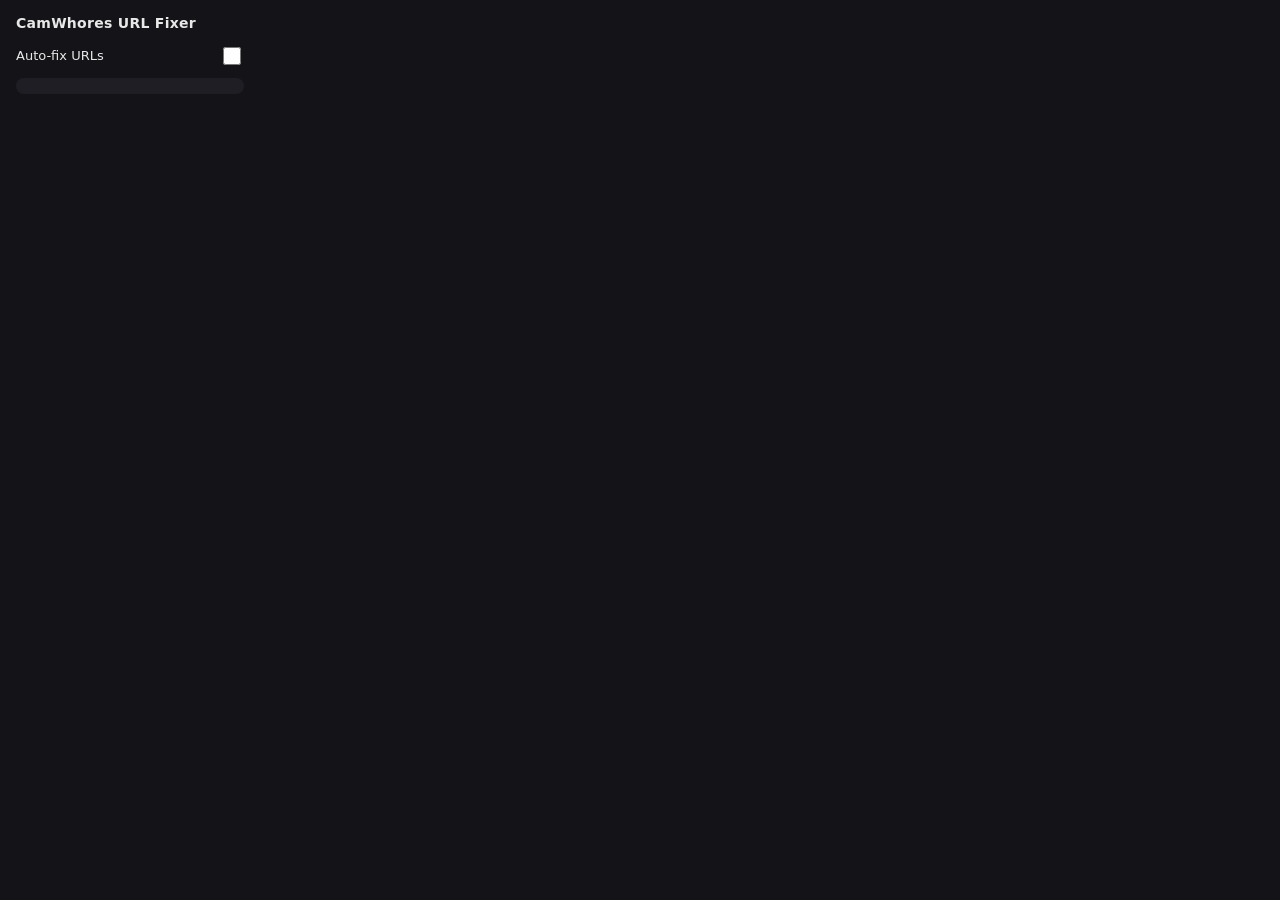
<file: extensions/camwhores-url-fixer/popup.html>
<!DOCTYPE html>
<html lang="en">
<head>
  <meta charset="UTF-8">
  <title>CamWhores URL Fixer</title>
  <style>
    * { box-sizing: border-box; }
    body {
      margin: 0;
      padding: 14px 16px;
      width: 260px;
      font: 13px/1.4 system-ui, -apple-system, Segoe UI, sans-serif;
      color: #e8e8e8;
      background: #141418;
    }
    h1 {
      margin: 0 0 10px;
      font-size: 14px;
      font-weight: 600;
      letter-spacing: 0.02em;
    }
    .row {
      display: flex;
      align-items: center;
      justify-content: space-between;
      gap: 12px;
      margin-bottom: 10px;
    }
    label { font-weight: 500; }
    #status {
      margin: 0;
      padding: 8px 10px;
      border-radius: 8px;
      background: #1e1e24;
      font-size: 12px;
      color: #a3a3ad;
    }
    #status.on { color: #86efac; }
    #status.off { color: #fca5a5; }
    input[type="checkbox"] {
      width: 18px;
      height: 18px;
      accent-color: #22c55e;
      cursor: pointer;
    }
  </style>
</head>
<body>
  <h1>CamWhores URL Fixer</h1>
  <div class="row">
    <label for="enabled">Auto-fix URLs</label>
    <input type="checkbox" id="enabled" />
  </div>
  <p id="status"></p>
  <script src="popup.js"></script>
</body>
</html>
</file>
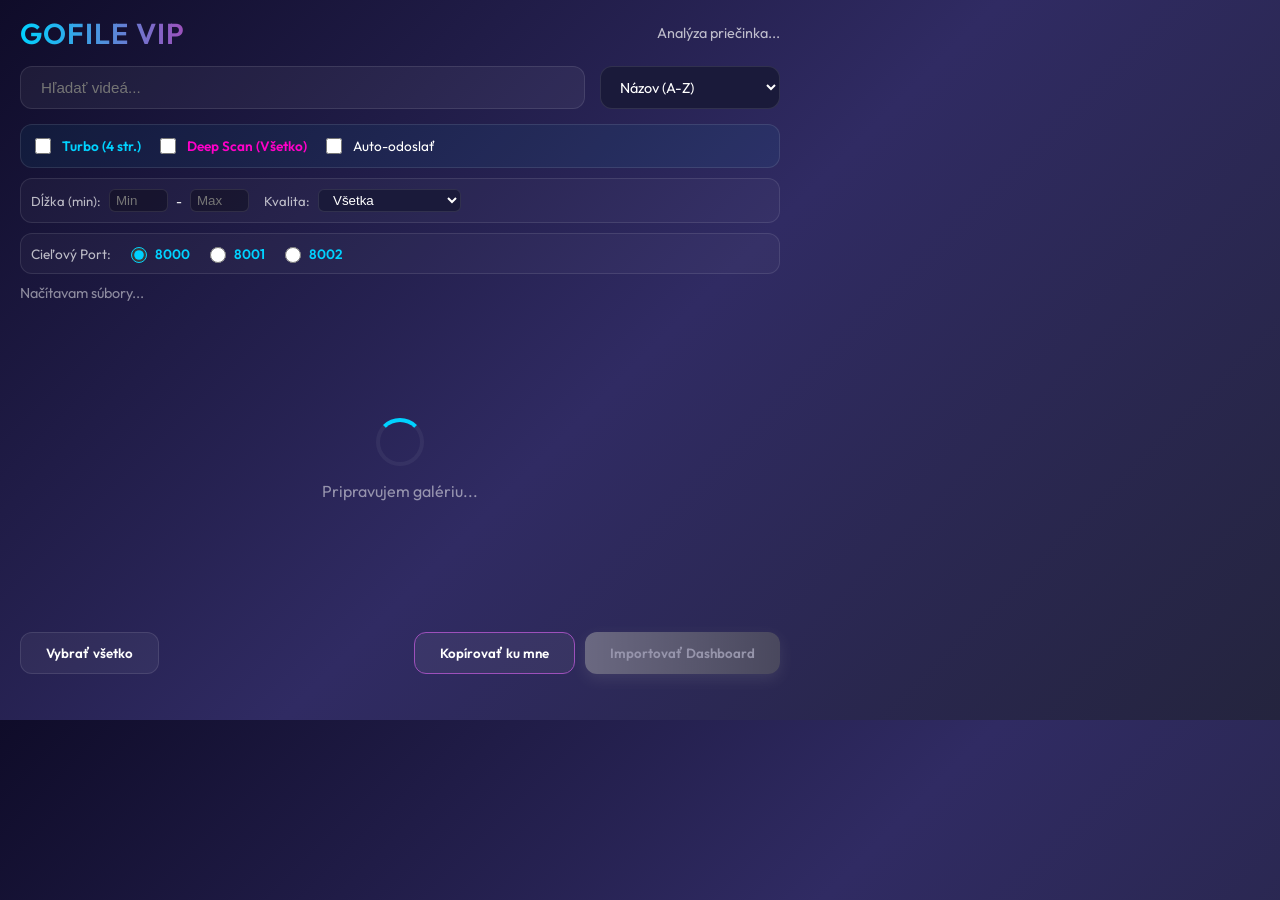
<file: extensions/gofile_explorer_extension/popup.html>
<!DOCTYPE html>
<html>

<head>
    <meta charset="UTF-8">
    <meta name="referrer" content="strict-origin-when-cross-origin">
    <link href="https://fonts.googleapis.com/css2?family=Outfit:wght@300;400;600&display=swap" rel="stylesheet">
    <style>
        :root {
            --primary: #00d2ff;
            --secondary: #9d50bb;
            --bg: #0f0c29;
            --glass: rgba(255, 255, 255, 0.05);
            --glass-border: rgba(255, 255, 255, 0.1);
            --accent: #ff00c8;
        }

        body {
            width: 800px;
            height: 720px;
            margin: 0;
            padding: 0;
            background: linear-gradient(135deg, #0f0c29, #302b63, #24243e);
            color: white;
            font-family: 'Outfit', sans-serif;
            overflow: hidden;
        }

        .container {
            display: flex;
            flex-direction: column;
            height: 100%;
            padding: 15px 20px;
            box-sizing: border-box;
        }

        header {
            display: flex;
            justify-content: space-between;
            align-items: center;
            margin-bottom: 15px;
        }

        .logo {
            font-size: 1.8rem;
            font-weight: 600;
            background: linear-gradient(to right, var(--primary), var(--secondary));
            -webkit-background-clip: text;
            background-clip: text;
            -webkit-text-fill-color: transparent;
            letter-spacing: 1px;
        }

        .controls {
            display: flex;
            gap: 15px;
            margin-bottom: 15px;
        }

        .search-bar {
            background: var(--glass);
            border: 1px solid var(--glass-border);
            border-radius: 12px;
            padding: 12px 20px;
            color: white;
            flex-grow: 1;
            font-size: 0.95rem;
            outline: none;
            transition: all 0.3s ease;
        }

        .sort-select {
            background: #1a1a3a;
            border: 1px solid var(--glass-border);
            border-radius: 12px;
            color: white;
            padding: 0 15px;
            outline: none;
            font-family: 'Outfit', sans-serif;
            cursor: pointer;
            font-size: 0.9rem;
        }

        .search-bar:focus {
            border-color: var(--primary);
            box-shadow: 0 0 15px rgba(0, 210, 255, 0.2);
        }

        .stats {
            font-size: 0.9rem;
            color: rgba(255, 255, 255, 0.5);
            margin-bottom: 15px;
        }

        .video-grid {
            height: 480px;
            display: grid;
            grid-template-columns: repeat(3, 1fr);
            gap: 15px;
            overflow-y: auto;
            padding-right: 10px;
            align-content: start;
        }

        .video-grid::-webkit-scrollbar {
            width: 8px;
        }

        .video-grid::-webkit-scrollbar-thumb {
            background: var(--glass-border);
            border-radius: 10px;
        }

        .video-card {
            background: var(--glass);
            border: 1px solid var(--glass-border);
            border-radius: 14px;
            overflow: hidden;
            position: relative;
            cursor: pointer;
            transition: all 0.3s cubic-bezier(0.4, 0, 0.2, 1);
            display: flex;
            flex-direction: column;
            min-height: 220px;
            height: auto;
        }

        .video-card:hover {
            transform: translateY(-8px);
            border-color: var(--primary);
            box-shadow: 0 15px 30px rgba(0, 0, 0, 0.4);
        }

        .video-card.selected {
            border: 2px solid var(--primary);
            background: rgba(0, 210, 255, 0.1);
        }

        .thumbnail {
            width: 100%;
            height: 135px;
            min-height: 135px;
            background-size: cover;
            background-position: center;
            background-color: #1a1a3a;
            position: relative;
        }

        .selection-overlay {
            position: absolute;
            top: 12px;
            right: 12px;
            width: 24px;
            height: 24px;
            border: 2px solid white;
            border-radius: 50%;
            background: rgba(0, 0, 0, 0.3);
            display: flex;
            align-items: center;
            justify-content: center;
            transition: all 0.3s ease;
        }

        .video-card.selected .selection-overlay {
            background: var(--primary);
            border-color: var(--primary);
        }

        .video-card.selected .selection-overlay::after {
            content: '✓';
            color: white;
            font-size: 14px;
        }

        .info {
            padding: 12px;
            display: flex;
            flex-direction: column;
            gap: 5px;
        }

        .title-row {
            display: flex;
            align-items: flex-start;
            gap: 6px;
            min-width: 0;
        }

        .type-tag {
            flex-shrink: 0;
            font-size: 0.58rem;
            font-weight: 800;
            letter-spacing: 0.04em;
            padding: 2px 5px;
            border-radius: 4px;
            text-transform: uppercase;
        }

        .type-tag.type-direct {
            background: rgba(34, 197, 94, 0.25);
            color: #4ade80;
            border: 1px solid rgba(74, 222, 128, 0.45);
        }

        .type-tag.type-page {
            background: rgba(251, 146, 60, 0.2);
            color: #fdba74;
            border: 1px solid rgba(251, 146, 60, 0.45);
        }

        .title {
            font-size: 0.95rem;
            font-weight: 600;
            white-space: nowrap;
            overflow: hidden;
            text-overflow: ellipsis;
            color: #fff;
            flex: 1;
            min-width: 0;
        }

        .stream-url-line {
            font-size: 0.62rem;
            line-height: 1.35;
            font-family: ui-monospace, SFMono-Regular, Menlo, Consolas, monospace;
            color: rgba(255, 255, 255, 0.55);
            word-break: break-all;
            max-height: 4.2rem;
            overflow-y: auto;
            margin-top: 2px;
            user-select: all;
            cursor: text;
        }

        .meta-info {
            display: flex;
            justify-content: space-between;
            align-items: center;
            margin-top: 5px;
        }

        .quality-badge {
            font-size: 0.7rem;
            background: var(--primary);
            color: #0f0c29;
            padding: 2px 6px;
            border-radius: 4px;
            font-weight: 800;
            text-transform: uppercase;
        }

        .duration {
            font-size: 0.75rem;
            font-weight: 600;
            color: var(--primary);
            display: flex;
            align-items: center;
            gap: 3px;
            margin-left: 8px;
            opacity: 0.9;
        }

        .file-size {
            font-size: 0.75rem;
            color: rgba(255, 255, 255, 0.6);
        }

        footer {
            margin-top: 15px;
            display: flex;
            justify-content: space-between;
            align-items: center;
        }

        .btn {
            padding: 12px 25px;
            border-radius: 12px;
            border: none;
            font-family: 'Outfit', sans-serif;
            font-weight: 600;
            cursor: pointer;
            transition: all 0.3s ease;
        }

        .btn-secondary {
            background: var(--glass);
            color: white;
            border: 1px solid var(--glass-border);
        }

        .btn-secondary:hover {
            background: rgba(255, 255, 255, 0.1);
        }

        .btn-primary {
            background: linear-gradient(to right, var(--primary), var(--secondary));
            color: white;
            box-shadow: 0 5px 15px rgba(0, 210, 255, 0.3);
        }

        .btn-primary:hover {
            transform: scale(1.05);
            box-shadow: 0 8px 20px rgba(0, 210, 255, 0.5);
        }

        .btn-primary:disabled {
            filter: grayscale(1);
            opacity: 0.5;
            cursor: not-allowed;
        }

        #loader {
            display: flex;
            flex-direction: column;
            align-items: center;
            justify-content: center;
            height: 300px;
        }

        .spinner {
            width: 40px;
            height: 40px;
            border: 4px solid var(--glass);
            border-top: 4px solid var(--primary);
            border-radius: 50%;
            animation: spin 1s linear infinite;
        }

        @keyframes spin {
            0% {
                transform: rotate(0deg);
            }

            100% {
                transform: rotate(360deg);
            }
        }
    </style>
</head>

<body>
    <div class="container">
        <header>
            <div class="logo">GOFILE VIP</div>
            <div id="folder-name" style="font-size: 0.9rem; opacity: 0.7;">Analýza priečinka...</div>
        </header>

        <div class="controls">
            <input type="text" class="search-bar" id="search-input" placeholder="Hľadať videá...">
            <select id="sort-select" class="sort-select">
                <option value="name">Názov (A-Z)</option>
                <option value="size-desc">Veľkosť (Najväčšie)</option>
                <option value="size-asc">Veľkosť (Najmenšie)</option>
                <option value="video-count-desc">Počet videí (Najviac)</option>
            </select>
        </div>

        <div id="turbo-controls"
            style="margin-bottom: 10px; padding: 10px; background: rgba(0, 210, 255, 0.05); border-radius: 12px; border: 1px solid var(--glass-border); display: flex; flex-wrap: wrap; gap: 15px; font-size: 0.85rem;">
            <label style="display: flex; align-items: center; gap: 8px; cursor: pointer; color: var(--primary);">
                <input type="checkbox" id="turbo-mode" style="width: 16px; height: 16px; cursor: pointer;">
                <span style="font-weight: 600;">Turbo (4 str.)</span>
            </label>
            <label style="display: flex; align-items: center; gap: 8px; cursor: pointer; color: #ff00c8;">
                <input type="checkbox" id="deep-scan" style="width: 16px; height: 16px; cursor: pointer;">
                <span style="font-weight: 600;">Deep Scan (Všetko)</span>
            </label>
            <label style="display: flex; align-items: center; gap: 8px; cursor: pointer;">
                <input type="checkbox" id="send-to-dashboard" style="width: 16px; height: 16px; cursor: pointer;">
                <span>Auto-odoslať</span>
            </label>
        </div>

        <div id="bunkr-controls"
            style="display: none; margin-bottom: 10px; padding: 10px; background: rgba(157, 80, 187, 0.08); border-radius: 12px; border: 1px solid var(--glass-border); flex-wrap: wrap; gap: 15px; font-size: 0.85rem;">
            <label style="display: flex; align-items: center; gap: 8px; cursor: pointer; color: #e0b3ff;">
                <input type="checkbox" id="bunkr-fetch-direct" checked style="width: 16px; height: 16px; cursor: pointer;">
                <span style="font-weight: 600;">Bunkr: priame MP4 + plná metadata (API / stránka súboru)</span>
            </label>
            <span style="opacity: 0.65; font-size: 0.78rem;">Bez zaškrtnutia: len zoznam zo stránky albumu (rýchle). So zaškrtnutím: pre každý súbor získa priamy stream URL (pomalšie).</span>
        </div>

        <div id="filter-controls"
            style="margin-bottom: 10px; padding: 10px; background: rgba(255, 255, 255, 0.03); border-radius: 12px; border: 1px solid var(--glass-border); display: flex; flex-wrap: wrap; gap: 15px; font-size: 0.82rem;">
            <div style="display: flex; align-items: center; gap: 8px;">
                <span style="opacity: 0.7;">Dĺžka (min):</span>
                <input type="number" id="min-duration" placeholder="Min"
                    style="width: 45px; background: rgba(0,0,0,0.3); border: 1px solid var(--glass-border); color: white; border-radius: 6px; padding: 3px 6px; outline: none;">
                <span>-</span>
                <input type="number" id="max-duration" placeholder="Max"
                    style="width: 45px; background: rgba(0,0,0,0.3); border: 1px solid var(--glass-border); color: white; border-radius: 6px; padding: 3px 6px; outline: none;">
            </div>
            <div style="display: flex; align-items: center; gap: 8px;">
                <span style="opacity: 0.7;">Kvalita:</span>
                <select id="quality-filter"
                    style="background: #1a1a3a; border: 1px solid var(--glass-border); color: white; border-radius: 6px; padding: 2px 10px; outline: none; cursor: pointer;">
                    <option value="all">Všetka</option>
                    <option value="4K">4K / UHD</option>
                    <option value="1080p">1080p / Full HD</option>
                    <option value="720p">720p / HD</option>
                    <option value="SD">SD / 480p / 360p</option>
                </select>
            </div>
        </div>

        <div id="port-selector"
            style="margin-bottom: 10px; padding: 10px; background: rgba(255, 255, 255, 0.03); border-radius: 12px; border: 1px solid var(--glass-border); display: flex; align-items: center; gap: 15px; font-size: 0.85rem;">
            <span style="opacity: 0.7;">Cieľový Port:</span>
            <label style="display: flex; align-items: center; gap: 5px; cursor: pointer; color: var(--primary);">
                <input type="radio" name="dashboard-port" value="8000" checked
                    style="width: 16px; height: 16px; cursor: pointer; accent-color: var(--primary);">
                <span style="font-weight: 600;">8000</span>
            </label>
            <label style="display: flex; align-items: center; gap: 5px; cursor: pointer; color: var(--primary);">
                <input type="radio" name="dashboard-port" value="8001"
                    style="width: 16px; height: 16px; cursor: pointer; accent-color: var(--primary);">
                <span style="font-weight: 600;">8001</span>
            </label>
            <label style="display: flex; align-items: center; gap: 5px; cursor: pointer; color: var(--primary);">
                <input type="radio" name="dashboard-port" value="8002"
                    style="width: 16px; height: 16px; cursor: pointer; accent-color: var(--primary);">
                <span style="font-weight: 600;">8002</span>
            </label>
        </div>

        <div class="stats" id="stats-text">Načítavam súbory...</div>

        <div id="loader">
            <div class="spinner"></div>
            <p style="margin-top: 15px; color: rgba(255,255,255,0.5);">Pripravujem galériu...</p>
        </div>

        <div class="video-grid" id="video-grid" style="display: none;">
            <!-- Video cards will be injected here -->
        </div>

        <footer>
            <button class="btn btn-secondary" id="select-all">Vybrať všetko</button>
            <div style="display: flex; gap: 10px;">
                <button class="btn btn-secondary" id="copy-btn" disabled
                    style="border-color: var(--secondary);">Kopírovať ku mne</button>
                <button class="btn btn-primary" id="import-btn" disabled>Importovať Dashboard</button>
            </div>
        </footer>
    </div>
    <script src="popup.js"></script>
</body>

</html>
</file>
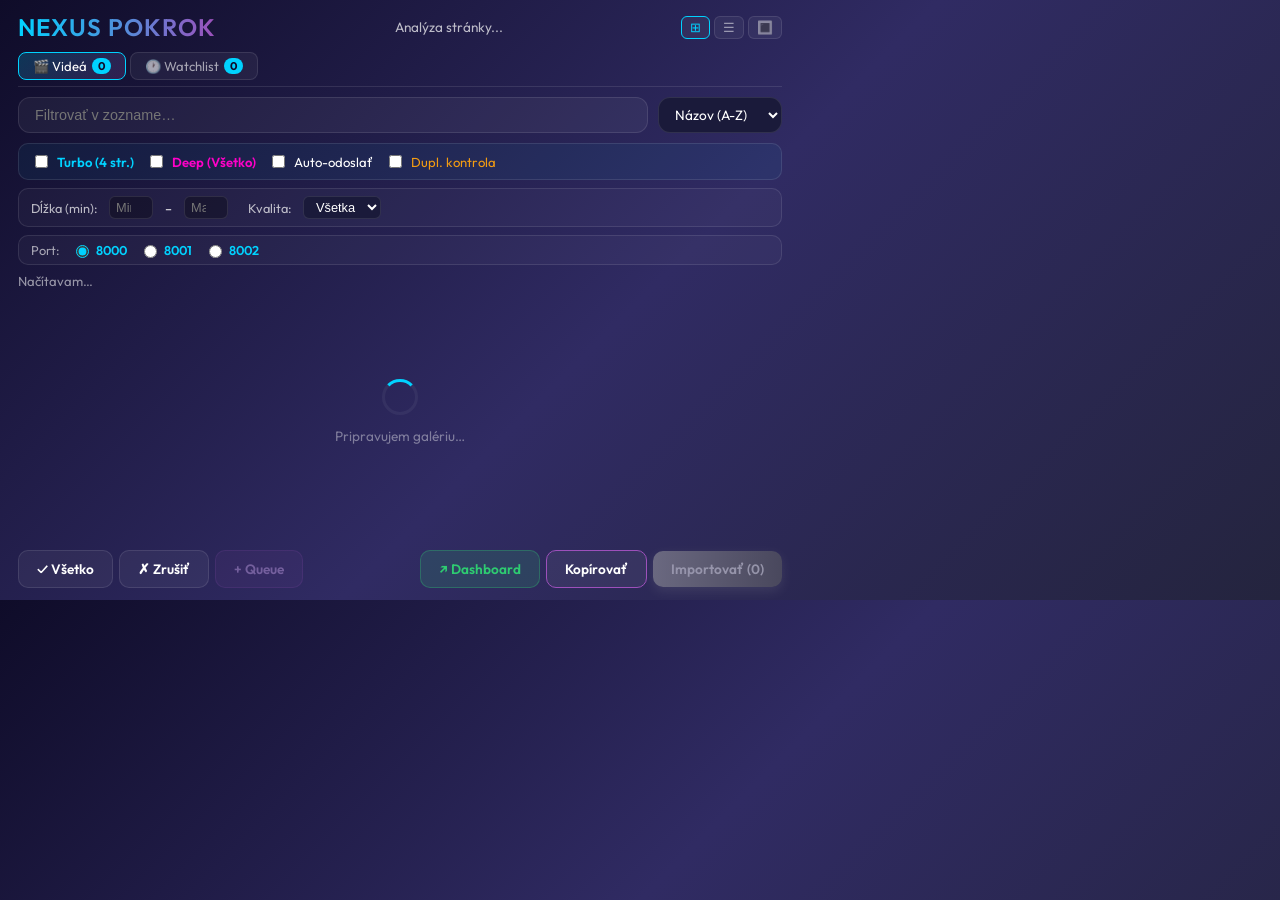
<file: extensions/Nexus Pokrok Gallery/popup.html>
<!DOCTYPE html>
<html>

<head>
    <meta charset="UTF-8">
    <meta name="referrer" content="strict-origin-when-cross-origin">
    <link href="https://fonts.googleapis.com/css2?family=Outfit:wght@300;400;600&display=swap" rel="stylesheet">
    <style>
        :root {
            --primary: #00d2ff;
            --secondary: #9d50bb;
            --bg: #0f0c29;
            --glass: rgba(255, 255, 255, 0.05);
            --glass-border: rgba(255, 255, 255, 0.1);
            --accent: #ff00c8;
            --success: #2ecc71;
            --warning: #f39c12;
            --danger: #e74c3c;
        }

        * { box-sizing: border-box; }

        body {
            width: 800px;
            height: 600px;
            margin: 0;
            padding: 0;
            background: linear-gradient(135deg, #0f0c29, #302b63, #24243e);
            color: white;
            font-family: 'Outfit', sans-serif;
            overflow: hidden;
        }

        .container {
            display: flex;
            flex-direction: column;
            height: 100%;
            padding: 12px 18px;
        }

        header {
            display: flex;
            justify-content: space-between;
            align-items: center;
            margin-bottom: 10px;
            gap: 10px;
        }

        .logo {
            font-size: 1.5rem;
            font-weight: 600;
            background: linear-gradient(to right, var(--primary), var(--secondary));
            -webkit-background-clip: text;
            background-clip: text;
            -webkit-text-fill-color: transparent;
            letter-spacing: 1px;
            flex-shrink: 0;
        }

        #folder-name {
            font-size: 0.85rem;
            opacity: 0.7;
            flex: 1;
            text-align: center;
            white-space: nowrap;
            overflow: hidden;
            text-overflow: ellipsis;
        }

        /* ── TAB BAR ── */
        .tab-bar {
            display: flex;
            gap: 4px;
            margin-bottom: 10px;
            border-bottom: 1px solid var(--glass-border);
            padding-bottom: 6px;
        }
        .tab-btn {
            background: var(--glass);
            border: 1px solid var(--glass-border);
            color: rgba(255,255,255,0.6);
            border-radius: 8px;
            padding: 5px 14px;
            font-family: 'Outfit', sans-serif;
            font-size: 0.82rem;
            cursor: pointer;
            transition: all 0.2s;
            display: flex;
            align-items: center;
            gap: 5px;
        }
        .tab-btn:hover { color: white; border-color: rgba(255,255,255,0.3); }
        .tab-btn.active {
            background: linear-gradient(135deg, rgba(0,210,255,0.2), rgba(157,80,187,0.2));
            border-color: var(--primary);
            color: white;
        }
        .tab-badge {
            background: var(--primary);
            color: #0f0c29;
            border-radius: 10px;
            padding: 1px 6px;
            font-size: 0.7rem;
            font-weight: 700;
            min-width: 18px;
            text-align: center;
        }

        /* ── PANELS ── */
        .panel { display: none; flex-direction: column; flex: 1; min-height: 0; }
        .panel.active { display: flex; }

        /* ── SEARCH PANEL ── */
        #ph-search-panel {
            padding: 10px;
            background: rgba(0,210,255,0.04);
            border: 1px solid var(--glass-border);
            border-radius: 12px;
            margin-bottom: 10px;
            display: none;
            gap: 8px;
            align-items: center;
        }
        #ph-search-panel.visible { display: flex; }
        #ph-search-input {
            flex: 1;
            background: rgba(0,0,0,0.3);
            border: 1px solid var(--glass-border);
            border-radius: 8px;
            padding: 8px 14px;
            color: white;
            font-family: 'Outfit', sans-serif;
            font-size: 0.9rem;
            outline: none;
        }
        #ph-search-input:focus { border-color: var(--primary); }

        /* ── CONTROLS ── */
        .controls {
            display: flex;
            gap: 10px;
            margin-bottom: 10px;
        }

        .search-bar {
            background: var(--glass);
            border: 1px solid var(--glass-border);
            border-radius: 12px;
            padding: 9px 16px;
            color: white;
            flex-grow: 1;
            font-size: 0.9rem;
            outline: none;
            transition: all 0.3s ease;
        }

        .sort-select {
            background: #1a1a3a;
            border: 1px solid var(--glass-border);
            border-radius: 12px;
            color: white;
            padding: 0 12px;
            outline: none;
            font-family: 'Outfit', sans-serif;
            cursor: pointer;
            font-size: 0.85rem;
        }

        .search-bar:focus { border-color: var(--primary); box-shadow: 0 0 12px rgba(0,210,255,0.2); }

        /* ── TOGGLE ROW ── */
        .toggle-row {
            display: flex;
            flex-wrap: wrap;
            gap: 12px;
            margin-bottom: 8px;
            padding: 8px 12px;
            background: rgba(0,210,255,0.05);
            border-radius: 10px;
            border: 1px solid var(--glass-border);
            font-size: 0.82rem;
            align-items: center;
        }
        .toggle-row label {
            display: flex;
            align-items: center;
            gap: 6px;
            cursor: pointer;
        }
        .toggle-row label input { cursor: pointer; }
        #bunkr-controls {
            display: none;
            flex-wrap: wrap;
            gap: 12px;
            margin-bottom: 8px;
            padding: 8px 12px;
            background: rgba(157,80,187,0.08);
            border-radius: 10px;
            border: 1px solid var(--glass-border);
            font-size: 0.82rem;
            align-items: center;
        }
        #bunkr-controls label {
            display: flex; align-items: center; gap: 6px; cursor: pointer; color: #e0b3ff;
        }

        /* ── FILTER ROW ── */
        .filter-row {
            display: flex;
            flex-wrap: wrap;
            gap: 12px;
            margin-bottom: 8px;
            padding: 7px 12px;
            background: rgba(255,255,255,0.03);
            border-radius: 10px;
            border: 1px solid var(--glass-border);
            font-size: 0.8rem;
            align-items: center;
        }
        .filter-row input[type="number"] {
            width: 44px;
            background: rgba(0,0,0,0.3);
            border: 1px solid var(--glass-border);
            color: white;
            border-radius: 6px;
            padding: 3px 6px;
            outline: none;
            font-size: 0.8rem;
        }
        .filter-row select {
            background: #1a1a3a;
            border: 1px solid var(--glass-border);
            color: white;
            border-radius: 6px;
            padding: 2px 8px;
            outline: none;
            cursor: pointer;
            font-size: 0.8rem;
        }

        /* ── PORT SELECTOR ── */
        .port-row {
            display: flex;
            align-items: center;
            gap: 12px;
            margin-bottom: 8px;
            padding: 6px 12px;
            background: rgba(255,255,255,0.03);
            border-radius: 10px;
            border: 1px solid var(--glass-border);
            font-size: 0.8rem;
        }
        .port-row label { display: flex; align-items: center; gap: 4px; cursor: pointer; color: var(--primary); }

        /* ── STATS ── */
        .stats-bar {
            display: flex;
            align-items: center;
            justify-content: space-between;
            font-size: 0.82rem;
            color: rgba(255,255,255,0.55);
            margin-bottom: 8px;
            gap: 8px;
        }
        #stats-text { flex: 1; }

        /* ── PROGRESS BAR ── */
        #progress-bar-wrap {
            display: none;
            height: 4px;
            background: rgba(255,255,255,0.1);
            border-radius: 2px;
            margin-bottom: 6px;
            overflow: hidden;
        }
        #progress-bar {
            height: 100%;
            background: linear-gradient(to right, var(--primary), var(--secondary));
            border-radius: 2px;
            transition: width 0.3s ease;
            width: 0%;
        }

        /* ── IMPORT RESULT TOAST ── */
        #import-toast {
            display: none;
            position: fixed;
            bottom: 60px;
            left: 50%;
            transform: translateX(-50%);
            background: rgba(20,20,50,0.97);
            border: 1px solid var(--primary);
            border-radius: 12px;
            padding: 10px 20px;
            font-size: 0.85rem;
            z-index: 999;
            text-align: center;
            min-width: 260px;
            box-shadow: 0 8px 30px rgba(0,0,0,0.5);
        }

        /* ── VIEW TOGGLE ── */
        #view-toggle {
            display: flex;
            gap: 4px;
        }
        .view-btn {
            background: var(--glass);
            border: 1px solid var(--glass-border);
            color: rgba(255,255,255,0.5);
            border-radius: 6px;
            padding: 3px 8px;
            cursor: pointer;
            font-size: 0.8rem;
            transition: all 0.2s;
        }
        .view-btn.active { border-color: var(--primary); color: var(--primary); }

        /* ── GRID ── */
        .video-grid {
            flex: 1;
            min-height: 0;
            display: grid;
            grid-template-columns: repeat(2, 1fr);
            gap: 12px;
            overflow-y: auto;
            padding-right: 6px;
            align-content: start;
        }
        .video-grid.list-view {
            grid-template-columns: 1fr;
        }
        .video-grid::-webkit-scrollbar { width: 6px; }
        .video-grid::-webkit-scrollbar-thumb { background: var(--glass-border); border-radius: 10px; }

        /* ── GRID CARD ── */
        .video-card {
            background: var(--glass);
            border: 1px solid var(--glass-border);
            border-radius: 12px;
            overflow: hidden;
            position: relative;
            cursor: pointer;
            transition: all 0.25s cubic-bezier(0.4,0,0.2,1);
            display: flex;
            flex-direction: column;
            height: 320px;
            min-height: 320px;
        }
        .video-card:hover { transform: translateY(-6px); border-color: var(--primary); box-shadow: 0 12px 25px rgba(0,0,0,0.4); }
        .video-card.selected { border: 2px solid var(--primary); background: rgba(0,210,255,0.1); }
        .video-card.duplicate { border-color: var(--warning) !important; }
        .video-card.duplicate .dup-badge { display: flex; }
        .video-card.queued { border-color: var(--secondary) !important; }

        /* List view card */
        .video-grid.list-view .video-card {
            height: 120px;
            min-height: 120px;
            flex-direction: row;
            align-items: center;
        }
        .video-grid.list-view .thumbnail {
            width: 200px !important;
            min-width: 200px;
            height: 120px !important;
            min-height: 120px !important;
            border-radius: 0;
        }
        .video-grid.list-view .info { flex: 1; padding: 12px 18px; }
        .video-grid.list-view .title { font-size: 1.1rem; }
        .video-grid.list-view .video-card:hover { transform: none; border-color: var(--primary); }

        /* Immersive view 2x2 */
        .video-grid.immersive-view {
            grid-template-columns: repeat(2, 1fr);
            gap: 12px;
            padding: 8px 4px;
        }
        .video-grid.immersive-view .video-card {
            height: 240px;
            min-height: 240px;
            border-radius: 12px;
            border: 1px solid rgba(255,255,255,0.15);
        }
        .video-grid.immersive-view .thumbnail {
            height: 100%;
            min-height: 100%;
        }
        .video-grid.immersive-view .info {
            position: absolute;
            bottom: 0;
            left: 0;
            right: 0;
            background: linear-gradient(to top, rgba(0,0,0,0.95) 0%, rgba(0,0,0,0.5) 60%, transparent 100%);
            padding: 12px;
            padding-top: 40px;
            z-index: 1;
            pointer-events: none;
            display: flex;
            flex-direction: column;
            gap: 4px;
        }
        .video-grid.immersive-view .title {
            font-size: 0.9rem;
            font-weight: 600;
            text-shadow: 0 1px 3px rgba(0,0,0,0.9);
            white-space: nowrap;
            overflow: hidden;
            text-overflow: ellipsis;
            color: #fff;
        }
        .video-grid.immersive-view .meta-info {
            display: flex;
            align-items: center;
            gap: 8px;
        }
        .video-grid.immersive-view .quality-badge {
            background: var(--primary);
            color: #000;
            padding: 1px 4px;
            border-radius: 4px;
            font-size: 0.65rem;
        }
        .video-grid.immersive-view .file-size {
            margin-left: 0;
            color: rgba(255,255,255,0.8);
            font-weight: 600;
            font-size: 0.75rem;
        }
        .video-grid.immersive-view .smart-preview-badge {
            bottom: unset;
            top: 10px;
            left: 10px;
            width: fit-content;
            background: rgba(0, 0, 0, 0.7);
            border: 1px solid var(--primary);
            color: var(--primary);
            font-weight: 700;
            font-size: 0.7rem;
        }

        .thumbnail {
            width: 100%;
            height: 230px;
            min-height: 230px;
            background-size: cover;
            background-position: center;
            background-color: #1a1a3a;
            position: relative;
            overflow: hidden;
        }

        .selection-overlay {
            position: absolute;
            top: 10px;
            right: 10px;
            width: 28px;
            height: 28px;
            border: 2px solid white;
            border-radius: 50%;
            background: rgba(0,0,0,0.3);
            display: flex;
            align-items: center;
            justify-content: center;
            transition: all 0.25s;
            z-index: 2;
        }
        .video-card.selected .selection-overlay { background: var(--primary); border-color: var(--primary); }
        .video-card.selected .selection-overlay::after { content: '✓'; color: white; font-size: 16px; }

        .dup-badge {
            display: none;
            position: absolute;
            top: 8px;
            left: 8px;
            background: var(--warning);
            color: #000;
            font-size: 0.65rem;
            font-weight: 700;
            padding: 2px 6px;
            border-radius: 4px;
            z-index: 2;
        }
        .queue-badge {
            display: none;
            position: absolute;
            bottom: 8px;
            left: 8px;
            background: var(--secondary);
            color: white;
            font-size: 0.65rem;
            font-weight: 700;
            padding: 2px 6px;
            border-radius: 4px;
            z-index: 2;
        }
        .video-card.queued .queue-badge { display: flex; }
        .smart-preview-badge {
            position: absolute;
            left: 8px;
            right: 8px;
            bottom: 8px;
            background: rgba(0, 0, 0, 0.7);
            border: 1px solid rgba(0, 210, 255, 0.35);
            color: #d8f7ff;
            font-size: 0.8rem;
            font-weight: 600;
            padding: 4px 8px;
            border-radius: 6px;
            line-height: 1.2;
            text-shadow: 0 1px 0 rgba(0, 0, 0, 0.45);
            z-index: 2;
            white-space: nowrap;
            overflow: hidden;
            text-overflow: ellipsis;
        }
        .video-grid.list-view .smart-preview-badge {
            bottom: 4px;
            left: 4px;
            right: 4px;
        }

        .info {
            padding: 10px;
            display: flex;
            flex-direction: column;
            gap: 4px;
        }
        .title {
            font-size: 0.88rem;
            font-weight: 600;
            white-space: nowrap;
            overflow: hidden;
            text-overflow: ellipsis;
            color: #fff;
        }
        .meta-info {
            display: flex;
            align-items: center;
            gap: 6px;
            flex-wrap: wrap;
        }
        .quality-badge {
            font-size: 0.65rem;
            background: var(--primary);
            color: #0f0c29;
            padding: 2px 5px;
            border-radius: 4px;
            font-weight: 800;
            text-transform: uppercase;
            flex-shrink: 0;
        }
        .duration {
            font-size: 0.72rem;
            font-weight: 600;
            color: var(--primary);
            opacity: 0.9;
        }
        .file-size {
            font-size: 0.7rem;
            color: rgba(255,255,255,0.5);
            margin-left: auto;
        }

        /* ── FOOTER ── */
        footer {
            margin-top: 10px;
            display: flex;
            justify-content: space-between;
            align-items: center;
            gap: 8px;
        }

        .btn {
            padding: 9px 18px;
            border-radius: 10px;
            border: none;
            font-family: 'Outfit', sans-serif;
            font-weight: 600;
            cursor: pointer;
            transition: all 0.25s;
            font-size: 0.85rem;
            white-space: nowrap;
        }
        .btn-secondary {
            background: var(--glass);
            color: white;
            border: 1px solid var(--glass-border);
        }
        .btn-secondary:hover { background: rgba(255,255,255,0.1); }
        .btn-primary {
            background: linear-gradient(to right, var(--primary), var(--secondary));
            color: white;
            box-shadow: 0 4px 12px rgba(0,210,255,0.3);
        }
        .btn-primary:hover { transform: scale(1.04); box-shadow: 0 6px 18px rgba(0,210,255,0.5); }
        .btn-primary:disabled { filter: grayscale(1); opacity: 0.5; cursor: not-allowed; transform: none; }
        .btn-queue {
            background: rgba(157,80,187,0.2);
            color: #e0b3ff;
            border: 1px solid rgba(157,80,187,0.4);
        }
        .btn-queue:hover { background: rgba(157,80,187,0.35); }
        .btn-queue:disabled { opacity: 0.4; cursor: not-allowed; }
        .btn-open-dash {
            background: rgba(46,204,113,0.15);
            color: var(--success);
            border: 1px solid rgba(46,204,113,0.3);
        }
        .btn-open-dash:hover { background: rgba(46,204,113,0.25); }

        /* ── LOADER ── */
        #loader {
            display: flex;
            flex-direction: column;
            align-items: center;
            justify-content: center;
            flex: 1;
        }
        .spinner {
            width: 36px;
            height: 36px;
            border: 3px solid var(--glass);
            border-top: 3px solid var(--primary);
            border-radius: 50%;
            animation: spin 0.9s linear infinite;
        }
        @keyframes spin { 100% { transform: rotate(360deg); } }

        /* ── WATCHLIST PANEL ── */
        #watchlist-panel {
            flex: 1;
            min-height: 0;
            overflow-y: auto;
            padding-right: 4px;
        }
        #watchlist-panel::-webkit-scrollbar { width: 6px; }
        #watchlist-panel::-webkit-scrollbar-thumb { background: var(--glass-border); border-radius: 10px; }
        .wl-item {
            display: flex;
            align-items: center;
            gap: 10px;
            padding: 8px 10px;
            background: var(--glass);
            border: 1px solid var(--glass-border);
            border-radius: 10px;
            margin-bottom: 6px;
            font-size: 0.82rem;
            cursor: pointer;
            transition: border-color 0.2s;
        }
        .wl-item:hover { border-color: var(--primary); }
        .wl-thumb {
            width: 64px;
            height: 40px;
            object-fit: cover;
            border-radius: 6px;
            background: #1a1a3a;
            flex-shrink: 0;
        }
        .wl-info { flex: 1; overflow: hidden; }
        .wl-title {
            white-space: nowrap;
            overflow: hidden;
            text-overflow: ellipsis;
            font-weight: 600;
            color: #fff;
        }
        .wl-meta { color: rgba(255,255,255,0.45); font-size: 0.72rem; margin-top: 2px; }
        .wl-remove {
            background: none;
            border: none;
            color: rgba(255,255,255,0.3);
            cursor: pointer;
            font-size: 1rem;
            padding: 2px 6px;
            border-radius: 4px;
            transition: color 0.2s;
        }
        .wl-remove:hover { color: var(--danger); }
        .wl-import-btn {
            background: rgba(0,210,255,0.15);
            border: 1px solid rgba(0,210,255,0.3);
            color: var(--primary);
            font-size: 0.72rem;
            padding: 3px 8px;
            border-radius: 6px;
            cursor: pointer;
            font-family: 'Outfit', sans-serif;
            transition: background 0.2s;
        }
        .wl-import-btn:hover { background: rgba(0,210,255,0.28); }
        .wl-empty {
            text-align: center;
            padding: 40px 20px;
            opacity: 0.4;
            font-size: 0.9rem;
        }
        .wl-actions {
            display: flex;
            gap: 8px;
            margin-bottom: 10px;
        }
    </style>
</head>

<body>
    <div class="container">
        <header>
            <div class="logo">NEXUS POKROK</div>
            <div id="folder-name">Analýza stránky...</div>
            <div id="view-toggle">
                <button class="view-btn active" id="grid-view-btn" title="Grid view">⊞</button>
                <button class="view-btn" id="list-view-btn" title="List view">☰</button>
                <button class="view-btn" id="immersive-view-btn" title="Immersive 2x2">🔳</button>
            </div>
        </header>

        <!-- TAB BAR -->
        <div class="tab-bar">
            <button class="tab-btn active" data-tab="main">🎬 Videá <span class="tab-badge" id="videos-count-badge">0</span></button>
            <button class="tab-btn" data-tab="watchlist">🕐 Watchlist <span class="tab-badge" id="wl-count-badge">0</span></button>
        </div>

        <!-- ══ MAIN TAB ══ -->
        <div class="panel active" id="tab-main">

            <!-- PornHoarder inline search -->
            <div id="ph-search-panel">
                <span style="opacity:0.6;font-size:0.8rem;white-space:nowrap;">🔍 PH Search:</span>
                <input type="text" id="ph-search-input" placeholder="Hľadaj na PornHoarder.io…">
                <button class="btn btn-secondary" id="ph-search-btn" style="padding:6px 14px;font-size:0.8rem;">Hľadaj</button>
            </div>

            <div class="controls">
                <input type="text" class="search-bar" id="search-input" placeholder="Filtrovať v zozname…">
                <select id="sort-select" class="sort-select">
                    <option value="name">Názov (A-Z)</option>
                    <option value="size-desc">Veľkosť ↓</option>
                    <option value="size-asc">Veľkosť ↑</option>
                    <option value="duration-desc">Dĺžka ↓</option>
                    <option value="duration-asc">Dĺžka ↑</option>
                    <option value="video-count-desc">Počet videí ↓</option>
                </select>
            </div>

            <div class="toggle-row" id="turbo-controls">
                <label style="color:var(--primary);">
                    <input type="checkbox" id="turbo-mode"> <span style="font-weight:600;">Turbo (4 str.)</span>
                </label>
                <label style="color:#ff00c8;">
                    <input type="checkbox" id="deep-scan"> <span style="font-weight:600;">Deep (Všetko)</span>
                </label>
                <label>
                    <input type="checkbox" id="send-to-dashboard"> <span>Auto-odoslať</span>
                </label>
                <label>
                    <input type="checkbox" id="check-duplicates"> <span style="color:var(--warning);">Dupl. kontrola</span>
                </label>
            </div>

            <div id="bunkr-controls">
                <label>
                    <input type="checkbox" id="bunkr-fetch-direct">
                    <span style="font-weight:600;">Bunkr: priame MP4 (API / stránka súboru)</span>
                </label>
                <span style="opacity:0.55;font-size:0.75rem;">Bez zaškrtnutia: rýchly zoznam. So zaškrtnutím: priame stream URL (pomalšie).</span>
            </div>

            <div class="filter-row">
                <span style="opacity:0.7;">Dĺžka (min):</span>
                <input type="number" id="min-duration" placeholder="Min">
                <span>–</span>
                <input type="number" id="max-duration" placeholder="Max">
                <span style="opacity:0.7;margin-left:8px;">Kvalita:</span>
                <select id="quality-filter">
                    <option value="all">Všetka</option>
                    <option value="4K">4K</option>
                    <option value="1080p">1080p</option>
                    <option value="720p">720p</option>
                    <option value="SD">SD</option>
                </select>
            </div>

            <div class="port-row">
                <span style="opacity:0.6;">Port:</span>
                <label><input type="radio" name="dashboard-port" value="8000" checked style="accent-color:var(--primary);"> <span style="font-weight:600;">8000</span></label>
                <label><input type="radio" name="dashboard-port" value="8001" style="accent-color:var(--primary);"> <span style="font-weight:600;">8001</span></label>
                <label><input type="radio" name="dashboard-port" value="8002" style="accent-color:var(--primary);"> <span style="font-weight:600;">8002</span></label>
            </div>

            <div id="progress-bar-wrap"><div id="progress-bar"></div></div>

            <div class="stats-bar">
                <span id="stats-text">Načítavam…</span>
                <span id="dup-stats" style="color:var(--warning);display:none;"></span>
            </div>
            <div id="ph-debug"
                style="display:none;margin:-2px 0 8px 0;padding:6px 10px;background:rgba(157,80,187,0.14);border:1px solid var(--glass-border);border-radius:8px;font-size:0.74rem;line-height:1.25;color:#e7d3ff;">
                PH debug: čakám na stream…
            </div>

            <div id="loader">
                <div class="spinner"></div>
                <p style="margin-top:12px;color:rgba(255,255,255,0.4);font-size:0.85rem;">Pripravujem galériu…</p>
            </div>

            <div class="video-grid" id="video-grid" style="display:none;"></div>

            <footer>
                <div style="display:flex;gap:6px;">
                    <button class="btn btn-secondary" id="select-all">✓ Všetko</button>
                    <button class="btn btn-secondary" id="deselect-all">✗ Zrušiť</button>
                    <button class="btn btn-queue" id="queue-btn" disabled>+ Queue</button>
                </div>
                <div style="display:flex;gap:6px;align-items:center;">
                    <button class="btn btn-open-dash" id="open-dash-btn">↗ Dashboard</button>
                    <button class="btn btn-secondary" id="copy-btn" disabled style="border-color:var(--secondary);">Kopírovať</button>
                    <button class="btn btn-primary" id="import-btn" disabled>Importovať (0)</button>
                </div>
            </footer>
        </div>

        <!-- ══ WATCHLIST TAB ══ -->
        <div class="panel" id="tab-watchlist">
            <div class="wl-actions">
                <button class="btn btn-primary" id="wl-import-all-btn" style="font-size:0.8rem;padding:7px 14px;">⬆ Import všetkého</button>
                <button class="btn btn-secondary" id="wl-clear-btn" style="font-size:0.8rem;padding:7px 14px;">🗑 Vymazať všetko</button>
            </div>
            <div id="watchlist-panel">
                <div class="wl-empty" id="wl-empty">Watchlist je prázdny.<br>Vyber videá a klikni "+ Queue".</div>
            </div>
        </div>
    </div>

    <!-- Import result toast -->
    <div id="import-toast"></div>

    <script src="popup.js"></script>
</body>
</html>
</file>
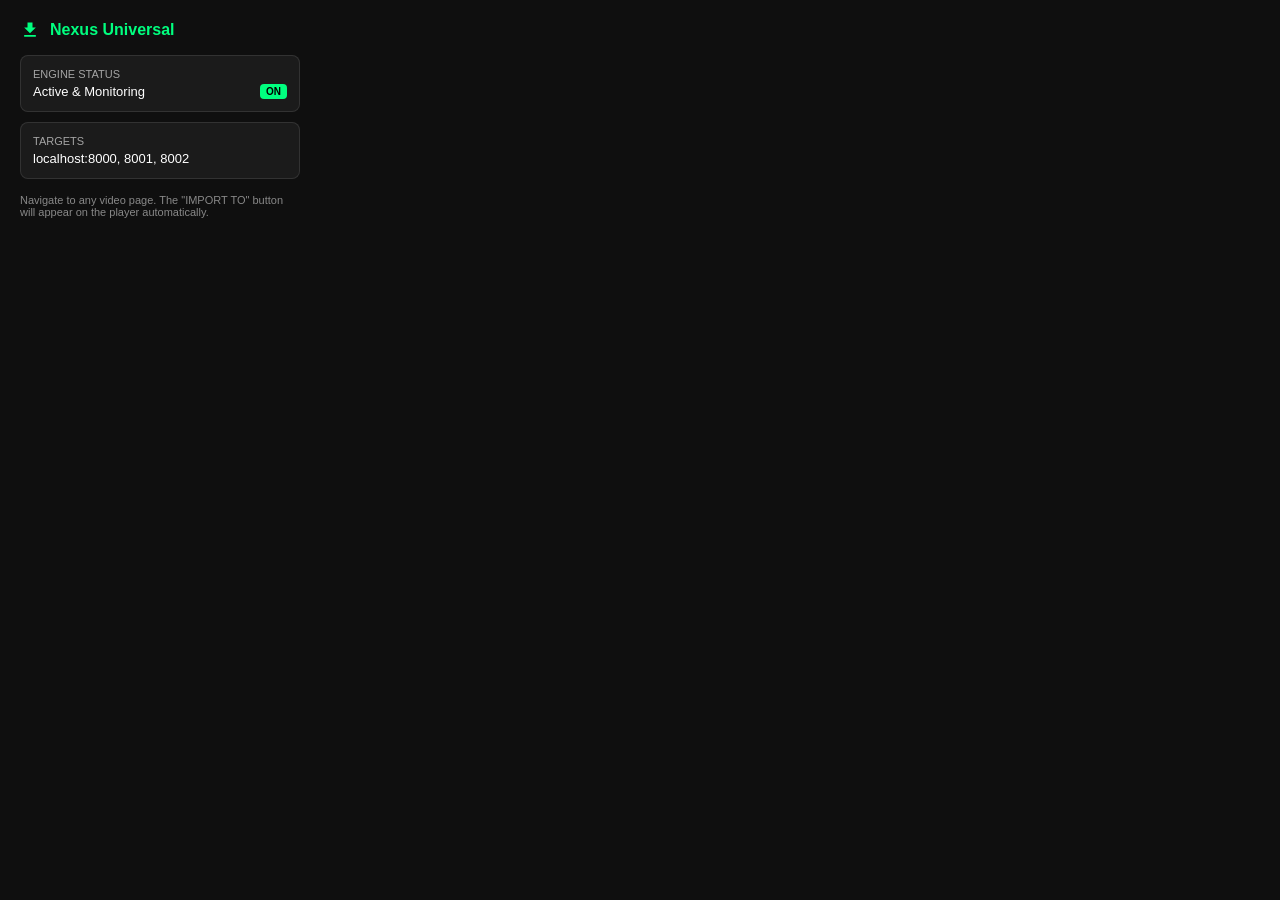
<file: extensions/nexus_universal_importer/popup.html>
<!DOCTYPE html>
<html>
<head>
    <style>
        body {
            width: 280px;
            padding: 20px;
            background: #0f0f0f;
            color: white;
            font-family: 'Inter', sans-serif;
            margin: 0;
        }
        h2 {
            margin: 0 0 15px 0;
            font-size: 16px;
            color: #00FF7F;
            display: flex;
            align-items: center;
            gap: 10px;
        }
        .status-item {
            background: rgba(255,255,255,0.05);
            padding: 12px;
            border-radius: 8px;
            margin-bottom: 10px;
            font-size: 13px;
            border: 1px solid rgba(255,255,255,0.1);
        }
        .status-label {
            opacity: 0.6;
            display: block;
            margin-bottom: 4px;
            font-size: 11px;
            text-transform: uppercase;
        }
        .badge {
            background: #00FF7F;
            color: #000;
            padding: 2px 6px;
            border-radius: 4px;
            font-size: 10px;
            font-weight: bold;
            float: right;
        }
    </style>
</head>
<body>
    <h2>
        <svg width="20" height="20" viewBox="0 0 24 24" fill="#00FF7F"><path d="M19 9h-4V3H9v6H5l7 7 7-7zM5 18v2h14v-2H5z"/></svg>
        Nexus Universal
    </h2>
    <div class="status-item">
        <span class="status-label">Engine Status</span>
        Active & Monitoring <span class="badge">ON</span>
    </div>
    <div class="status-item">
        <span class="status-label">Targets</span>
        localhost:8000, 8001, 8002
    </div>
    <p style="font-size: 11px; opacity: 0.5; margin-top: 15px;">
        Navigate to any video page. The "IMPORT TO" button will appear on the player automatically.
    </p>
</body>
</html>
</file>
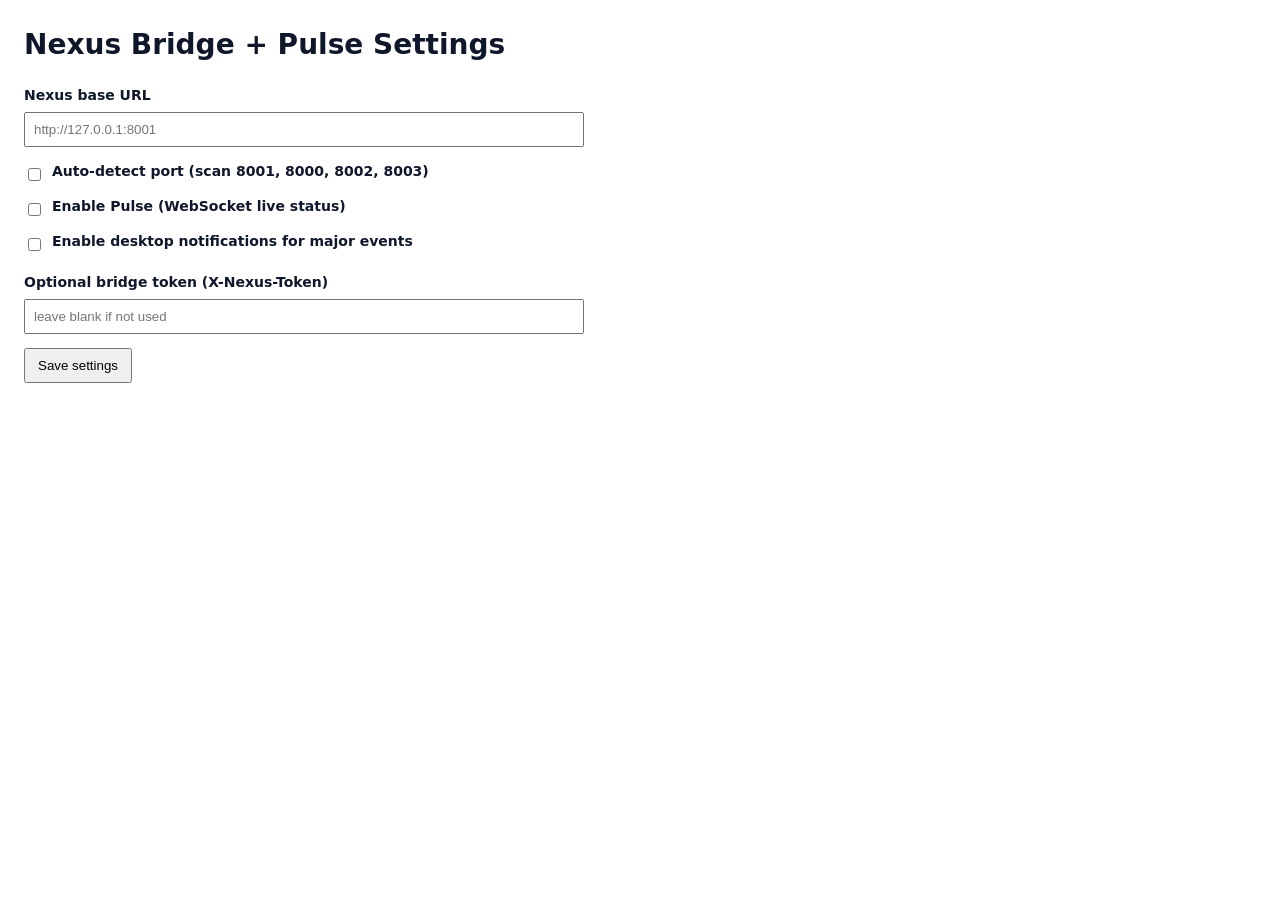
<file: extensions/chrome-extension/nexus-bridge/options.html>
<!doctype html>
<html lang="en">
<head>
  <meta charset="utf-8">
  <meta name="viewport" content="width=device-width, initial-scale=1">
  <title>Nexus Bridge Settings</title>
  <style>
    body { font: 14px/1.5 Inter, Segoe UI, system-ui, sans-serif; margin: 24px; color: #0f172a; }
    h1 { margin-top: 0; }
    .group { margin-bottom: 14px; max-width: 700px; }
    label { display: block; margin-bottom: 6px; font-weight: 600; }
    input[type="text"], input[type="password"] { width: 100%; max-width: 540px; padding: 8px; }
    .row { display: flex; align-items: center; gap: 8px; margin-top: 8px; }
    button { padding: 8px 12px; }
    #status { margin-top: 12px; color: #065f46; font-weight: 600; }
  </style>
</head>
<body>
  <h1>Nexus Bridge + Pulse Settings</h1>

  <div class="group">
    <label for="baseUrl">Nexus base URL</label>
    <input id="baseUrl" type="text" placeholder="http://127.0.0.1:8001">
  </div>

  <div class="group">
    <div class="row">
      <input id="autoDetectPort" type="checkbox">
      <label for="autoDetectPort">Auto-detect port (scan 8001, 8000, 8002, 8003)</label>
    </div>
    <div class="row">
      <input id="pulseEnabled" type="checkbox">
      <label for="pulseEnabled">Enable Pulse (WebSocket live status)</label>
    </div>
    <div class="row">
      <input id="notificationsEnabled" type="checkbox">
      <label for="notificationsEnabled">Enable desktop notifications for major events</label>
    </div>
  </div>

  <div class="group">
    <label for="bridgeToken">Optional bridge token (X-Nexus-Token)</label>
    <input id="bridgeToken" type="password" placeholder="leave blank if not used">
  </div>

  <button id="saveBtn">Save settings</button>
  <p id="status"></p>

  <script src="options.js"></script>
</body>
</html>
</file>
